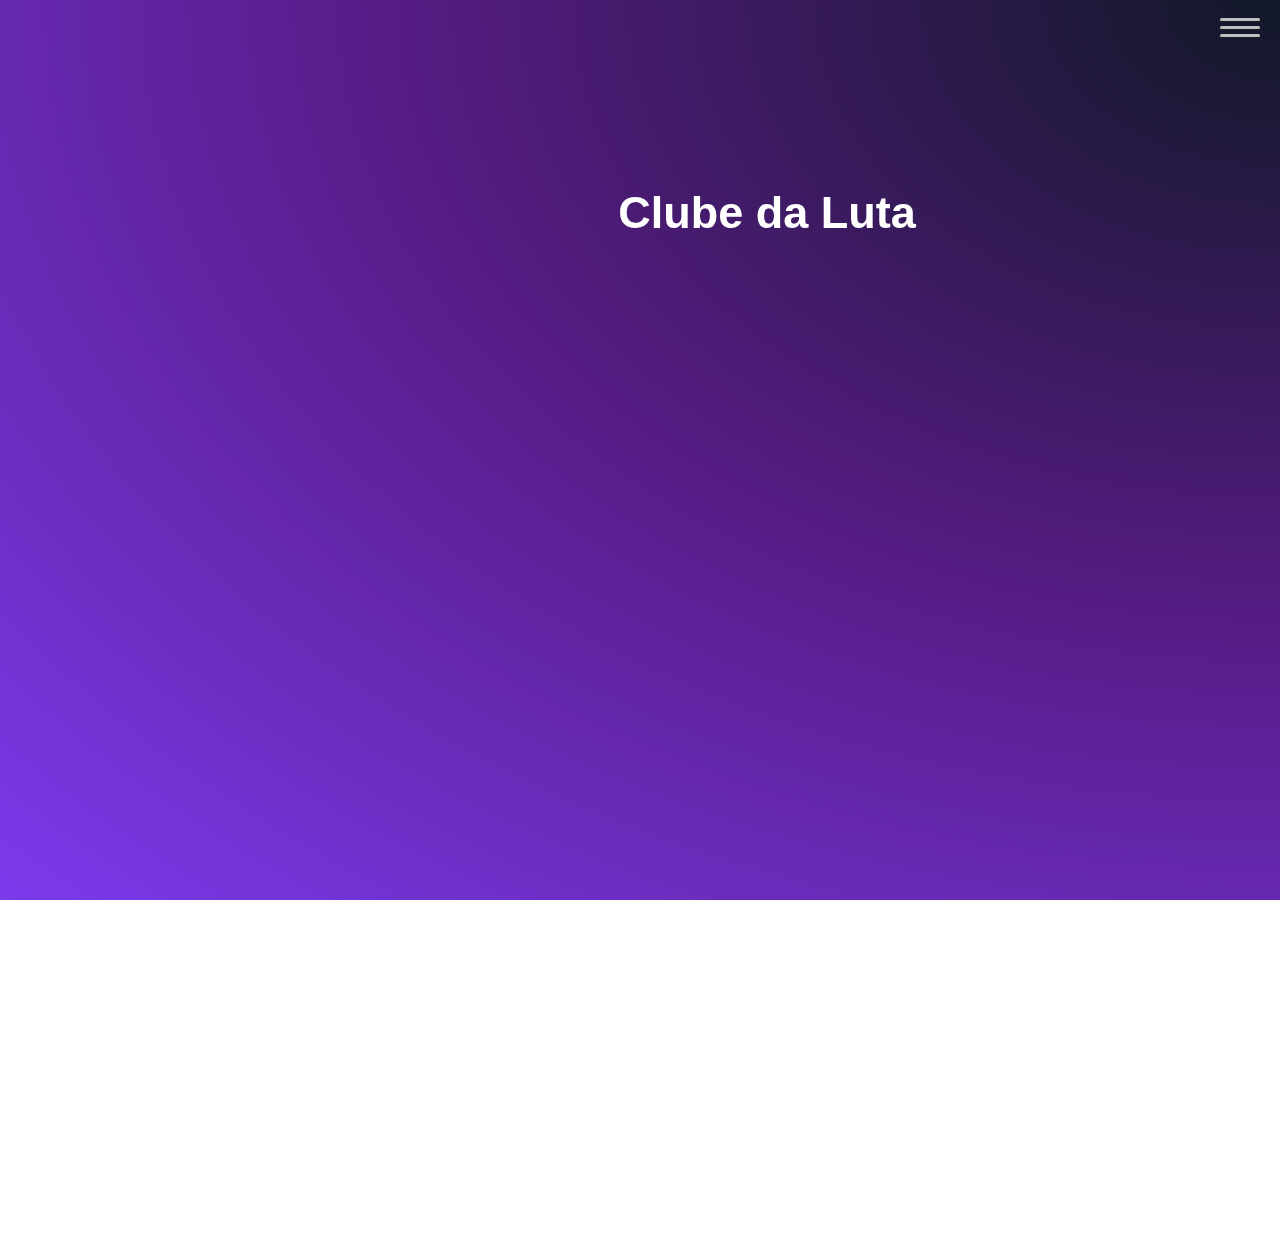
<file: club.html>
<!DOCTYPE html>
       <html>
       
     <head>
    <meta charset="UTF-8">
    <meta name="viewport" content="width=device-width, initial-scale=1">
    <title>sababysz online</title>
    <link rel="stylesheet" href="style.css">
    <link rel="stylesheet" href="scf.css">
    <link rel="stylesheet" href="club.css">
    <link rel="stylesheet" href="psic.css">
    <link rel="stylesheet" href="psic.css">
    
   </head>
       
       
 <body>
   
   <div class="background"></div>
       
  <header>
       
   <input type="checkbox" id="burger-toggle">
    <label for="burger-toggle" class="burger-menu">
       <div class="line"></div>
       <div class="line"></div>
       <div class="line"></div>
           </label>
       
  <nav class="menu">
       
  <div class="menu-inner">
       
   <ul class="menu-nav">
       
     <li class="menu-nav-item"><a class="menu-nav-link" href="index.html"><span>
       <div>início</div>
                </span></a>
                 </li>
       
     <li class="menu-nav-item"><a class="menu-nav-link" href="scarface.html"><span>
        <div>Scarface</div>
                </span></a>
                 </li>
       
     <li class="menu-nav-item"><a class="menu-nav-link" href="club.html"><span>
         <div>Clube<p>da Luta</div>
                </span></a>
                 </li>
       
     <li class="menu-nav-item"><a class="menu-nav-link" href="psic.html"><span>
         <div>Psicopata<p>Americano</div>
                </span></a>
                 </li>
       
               </ul>
       
             </div>
       
           </nav>
           
           
           
           
<div class="titulo-club">
       
         <h1>Clube da Luta</h1>
       
       </div>
       
       
       






       
       
<script src="main.js"></script>
</header>
</body>
</html>
</file>
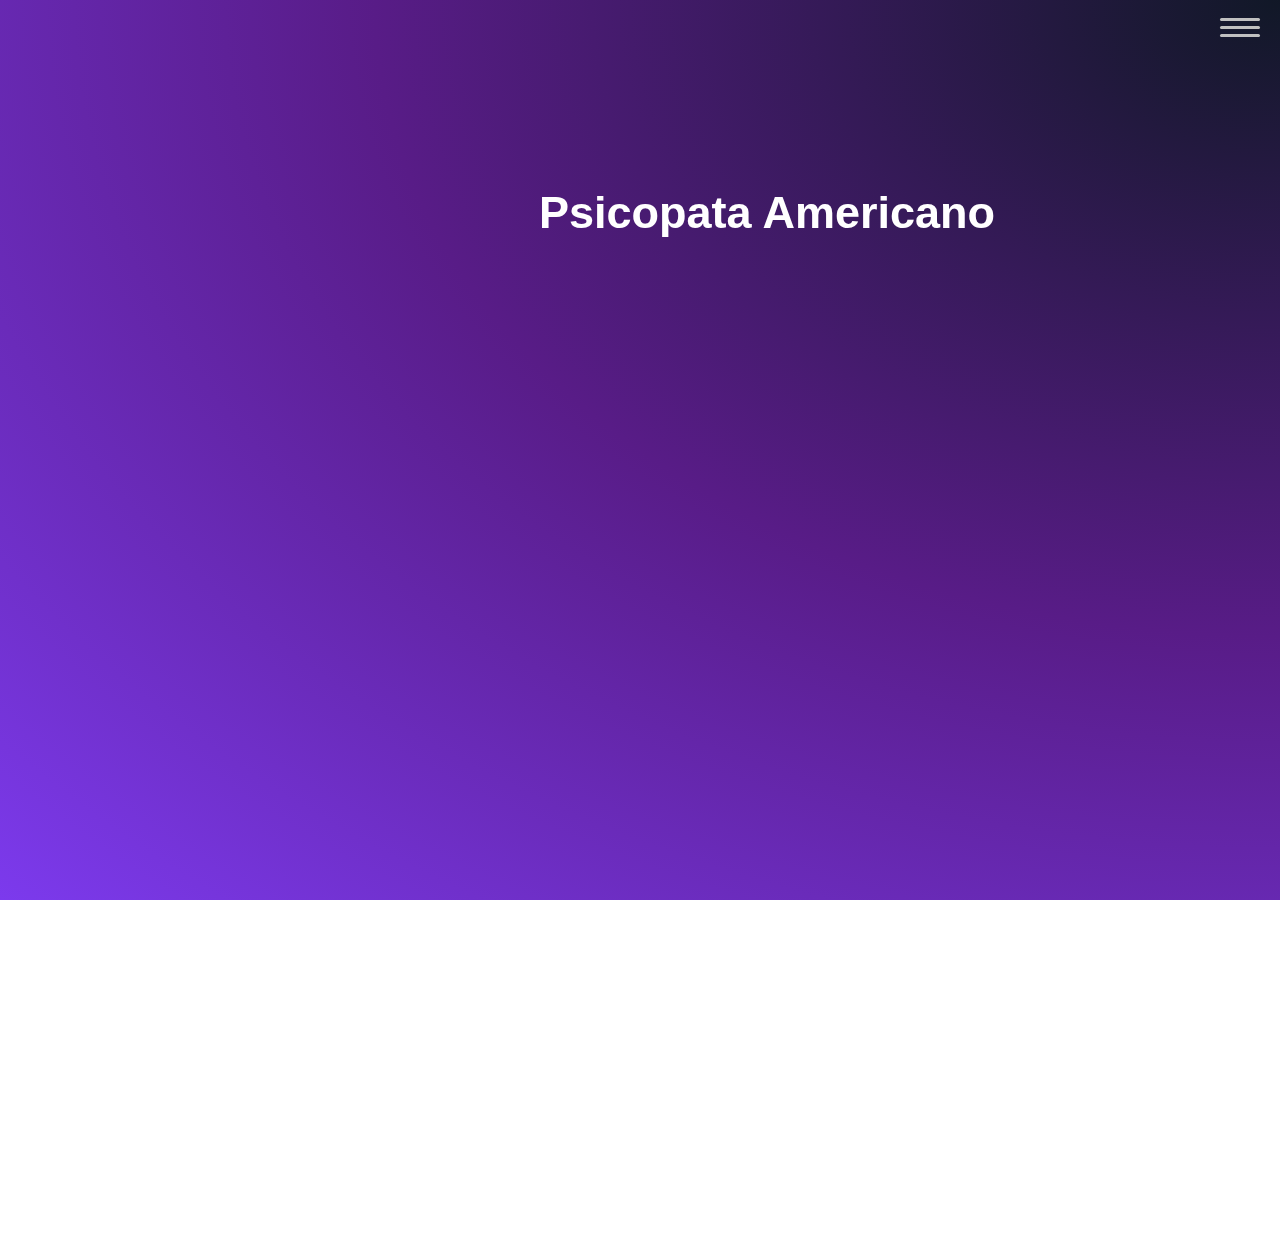
<file: psic.html>
<!DOCTYPE html>
<html>

<head>
  <meta charset="UTF-8">
  <meta name="viewport" content="width=device-width, initial-scale=1">
  <title>sababysz online</title>
  <link rel="stylesheet" href="style.css">
  <link rel="stylesheet" href="scf.css">
  <link rel="stylesheet" href="club.css">
  <link rel="stylesheet" href="psic.css">
  <link rel="stylesheet" href="psic.css">
  
</head>


<body>
  
  <div class="background"></div>
  
<header>
    
  <input type="checkbox" id="burger-toggle">
    <label for="burger-toggle" class="burger-menu">
      <div class="line"></div>
      <div class="line"></div>
      <div class="line"></div>
    </label>

 <nav class="menu">
              
   <div class="menu-inner">
              
    <ul class="menu-nav">
                  
      <li class="menu-nav-item"><a class="menu-nav-link" href="index.html"><span>
   <div>início</div>
     </span></a>
      </li>
                  
      <li class="menu-nav-item"><a class="menu-nav-link" href="scarface.html"><span>
  <div>Scarface</div>
   </span></a>
               </li>
                        
  <li class="menu-nav-item"><a class="menu-nav-link" href="club.html"><span>
  <div>Clube<p>da Luta</div>
   </span></a>
               </li>
                        
  <li class="menu-nav-item"><a class="menu-nav-link" href="psic.html"><span>
  <div>Psicopata<p>Americano</div>
   </span></a>
               </li>

               </ul>
              
               </div>

       </nav>
       
       
<div class="titulo-psic">

    <h1>Psicopata Americano</h1>
    
 </div>
 
 
 
 
 

 
 
 
 
 

<script src="main.js"></script>
</header>
</body>
</html>
</file>
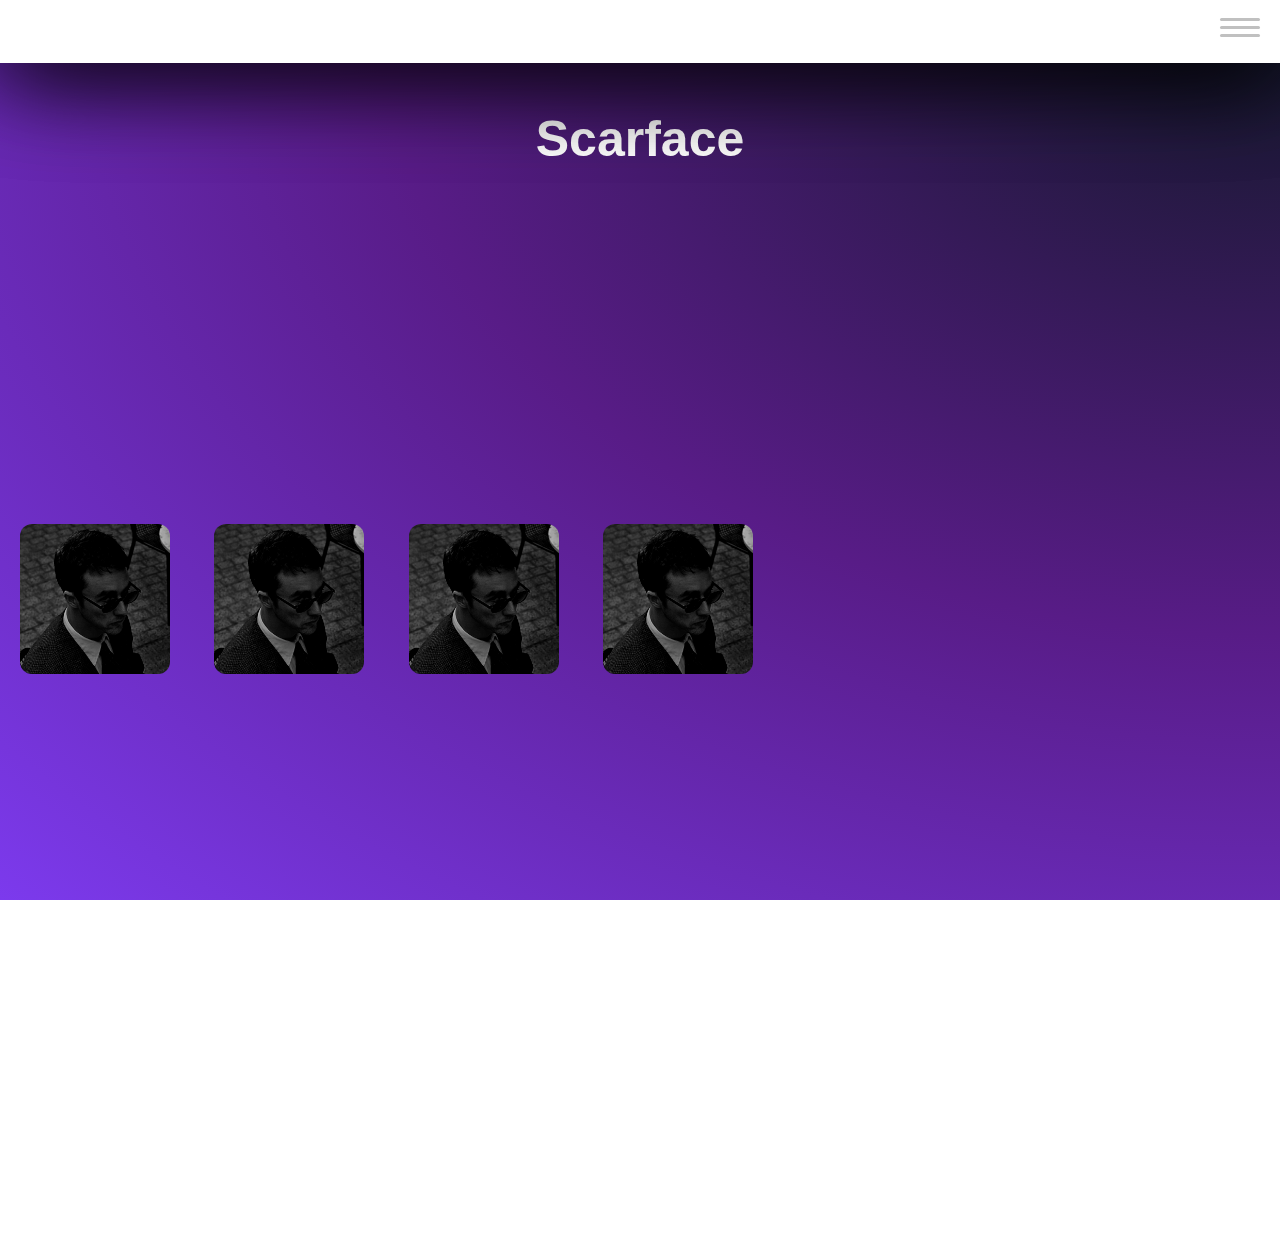
<file: scarface.html>
<!DOCTYPE html>
<html>

<head>
  <meta charset="UTF-8">
  <meta name="viewport" content="width=device-width, initial-scale=1">
  <title>scarface</title>
  <link rel="stylesheet" href="scf.css">

  
</head>


<body>
  
  
<header>
  
  <div class="pedaco"></div>
  
  <div class="cabecalho"></div><div class="cabecalho"></div>
    
  <input type="checkbox" id="burger-toggle">
    <label for="burger-toggle" class="burger-menu">
      <div class="line"></div>
      <div class="line"></div>
      <div class="line"></div>
    </label>

 <nav class="menu">
              
   <div class="menu-inner">
              
    <ul class="menu-nav">
                  
      <li class="menu-nav-item"><a class="menu-nav-link" href="index.html"><span>
   <div>início</div>
     </span></a>
      </li>
                  
      <li class="menu-nav-item"><a class="menu-nav-link" href="scarface.html"><span>
  <div>Scarface</div>
   </span></a>
               </li>
                        
  <li class="menu-nav-item"><a class="menu-nav-link" href="club.html"><span>
  <div>Clube<p>da Luta</div>
   </span></a>
               </li>
                        
  <li class="menu-nav-item"><a class="menu-nav-link" href="psic.html"><span>
  <div>Psicopata<p>Americano</div>
   </span></a>
   
          </li>

             </ul>
              
               </div>

                  </nav>
                  

     
       
<div class="titulo"> 

    <h1>Scarface</h1>
    
 </div>
 
 






 
 
 

</header>






<div class="carousel-container">
  <div class="slides-list">
    <div class="slide"></div>
    <div class="slide"></div>
    <div class="slide"></div>
    <div class="slide"></div>
  </div>
</div>





<div class="background"></div>


<script src="main.js"></script>
</body>
</html>
</file>
<file: style.css>
* {
  padding: 0;
  margin: 0;
  box-sizing: border-box;
  font-family: "arial";
}

#burger-toggle {

  position: relative;
  appearance: none;
  opacity: 0;
  display: none;

}

#burger-toggle:checked ~ .menu {
  opacity: 1;
  visibility: visible;
}

#burger-toggle:checked ~ .menu .menu-nav-link span div,
#burger-toggle:checked ~ .menu img,
#burger-toggle:checked ~ .menu .title p {
  transform: translateY(0);
  transition: 1.2s 0.1s cubic-bezier(0.1, 0, 0.06, 1);
}
#burger-toggle:checked ~ .menu .image-link:nth-child(1) img {
  transition-delay: 0.1s;
}
#burger-toggle:checked ~ .menu .image-link:nth-child(2) img {
  transition-delay: 0.1s;
}
#burger-toggle:checked ~ .menu .image-link:nth-child(3) img {
  transition-delay: 0.1s;
}
#burger-toggle:checked ~ .menu .image-link:nth-child(4) img {
  transition-delay: 0.2s;
}
#burger-toggle:checked ~ .burger-menu .line::after {
  transform: translateX(0);
}

#burger-toggle:checked ~ .burger-menu .line:nth-child(1) {
  transform: translateY(calc(var(--burger-menu-radius) / 30)) rotate(45deg);
  background-color: #ffffff;
}

#burger-toggle:checked ~ .burger-menu .line:nth-child(2) {
  transform: scaleX(0);
  background-color: #ffffff;
}
#burger-toggle:checked ~ .burger-menu .line:nth-child(3) {
  transform: translateY(calc(var(--burger-menu-radius) / -5)) rotate(-45deg);
  background-color: #ffffff;
}


/* menu */

.burger-menu {

    --burger-menu-radius: 5em;
    position: fixed;
    top: -16px;
    right: 0%;
    z-index: 99;
    display: block;
    width: var(--burger-menu-radius);
    height: var(--burger-menu-radius);
    outline: none;
    cursor: pointer;

}

.burger-menu .line {
  position: absolute;
  left: 25%;
  width: 50%;
  height: 3px;
  background: silver;
  border-radius: 10px;
  overflow: hidden;
  transition: 0.2s;
}

.burger-menu .line:nth-child(1) {

  top: 42%;

}

.burger-menu .line:nth-child(2) {

  top: 52%;

}

.burger-menu .line:nth-child(3) {

  top: 63%;

}

.burger-menu .line::after {

  position: absolute;
  content: "";
  top: 0;
  left: 0;
  width: 100%;
  height: 100%;
  background: var(--primary-color-darker);
  transform: translateX(-100%);
  transition: 0.1s;

}

.burger-menu .line:nth-child(2)::after {
  transition-delay: 0.0s;
}

.burger-menu .line:nth-child(3)::after {
  transition-delay: 0.1s;

}

.burger-menu:hover .line::after {
  transform: translateX(0);
  transition-delay: 0.1s;

}


/* fundo do menu */

.menu {

  position: fixed;
  top: 0;
  left: 0;
  width: 100%;
  height: 100%;
  justify-content: center;
  align-items: center;
  opacity: 0;
  display: flex;
  overflow-x: hidden;
  visibility: hidden;
  transition: 0.3s;
  margin-left: 110px;
  box-shadow: 0 0 20px #000;
  background: hsl(0 0 50% / 0.5);
  backdrop-filter: blur(1rem);
  z-index: 2;
}


/* fundo do menu */


@media screen and (max-width: 750px) {
  .menu {
    display: block;
  }
}

.menu-nav {

  display: flex;
  flex-wrap: wrap;
  margin: 0;
  padding: 0;
  text-align: center;
  list-style-type: none;
  margin-top: 20%;
  position: absolute;
}

@media screen and (max-width: 750px) {
  .menu-nav {
    flex-direction: column;
  }
}
.menu-nav-item {

    flex: 1;
    display: block;
    margin-right: 10px;
    margin: 18px;
    align-items: center;
}

.menu-nav-link {

  position: relative;
  display: inline-flex;
  font-size: 2rem;
  color: white;
  text-decoration: none;

}

.menu-nav-link span {
  overflow: hidden;
}
.menu-nav-link span div {
  transform: translateY(102%);
}
.menu-nav-link::after {
  position: absolute;
  content: "";
  top: 100%;
  left: 0;
  width: 100%;
  height: 3px;
  background: gray;
  transform: scaleX(0);
  transform-origin: right;
  transition: transform 0.5s;
}
.menu-nav-link:hover::after {
  transform: scaleX(1);
  transform-origin: left;
}


:root {
  --color-primary: #7D7AFF;
  --color-gradient-1: #7d7aff;
  --color-gradient-2: #2121e2;
  --color-gradient-3: #00fff0;
  --color-gradient-4: #8785FF;
  
  --color-secondary: #FF8585;
  --color-gradient-5: #7d7aff;
  --color-gradient-6: #2121E2;
  --color-gradient-7: #FF76B8;
  --color-gradient-8: #001AFF;
  
  --color-tertiary: #000A35;
  --color-gradient-9: #00F0FF;
  --color-gradient-10: #00F0FF;
  --color-gradient-11: #FAFF00;
  --color-gradient-12: #00F0FF;
  
  --color-gradient-00: #00FFE1;
  --color-gradient-01: #B3BAFF;
  --color-gradient-02: #FFC0FF;
  --color-gradient-03: #00008C;
  --color-gradient-04: #000C58;
}
  
  
  


body {
  position: absolute;
  width: 100%;
  height: 200vh;
  min-height: 100%;
}



.pedaco {
  position: absolute;
  top: 0%;
  left: 0%;
  width: 100%;
  height: 3.5%;
  padding: 15px;
  box-shadow: 0 0 0px #000;
  backdrop-filter: blur(0.2rem);
  border-color: hsl(0 0% 50% / 0.5);
  background-color: #1f0436;
  margin: 25px;
  width: 100%;
  margin: 0 auto;
  z-index: 0;
  display: none;
}


/* ↓ parte de cima do site, o cabeçalho ↓ */


.cabecalho {
  position: fixed;
  top: 0%;
  left: 0%;
  width: 100%;
  height: 8%;
  padding: 10px;
  box-shadow: 0 0 5px #000;
  background: hsl(0 0% 20% / 0.2);
  backdrop-filter: blur(1rem);
  border-color: hsl(0 0% 50% / 0.5);
  margin: 25px;
  width: 100%;
  margin: 0 auto;
  z-index: 1;
  border-radius: 0px 0px;
  border-style: solid;
  border-width: 0px;
  transition: 0.3s;
  display: flex;
}


.cabecalho:focus {
  outline: none;
}



header {
}


header:before {
  
}





/* ↑ parte de cima do site, o cabeçalho ↑ */


  
.logo h1 {
  font-size: 15px;
  margin-top: -535px;
  margin-left: -65px;
  position: relative;
  z-index: 1;
}

.logo p {
  font-size: 12px;
  color: white;
  position: relative;
  top: -70px;
  z-index: 1;
}  
  
  
  
#home-fundo {
  position: relative;
  margin-left: -0px;
  margin-top: 50px;
  width: 100%;
  -webkit-mask-image: linear-gradient(to top, transparent 50px, black 80%);
  z-index: 0;
  opacity: 55%;
}
  

h2 {
  color: white;
  text-decoration: none;
  font-size: 26px;
  position: flex;
}

p {
  color: white;
  text-decoration: none;
  justify-content: center;
  font-size: 17px;
}

li p {
  color: white;
  text-decoration: none;
  justify-content: center;
  font-size: 17px;
}



#box-1 h2 {
  margin-left: 40px;
  margin-top: -25px;
  height: 6vh;
}

#box-1 p {
  color: white;
  text-decoration: none;
  box-shadow: 0 5px 15px rgba(0, 0, 0, 0.7);
  background-color: black;
  font-size: 16px;
  white-space: nowrap;
  margin-left: -40px;
  padding: 4px 0px;
  border: 200px;
}

#box-2 h2 {
  margin-left: 10px;
  margin-top: -20px;
  height: 6vh;
  white-space: nowrap;
}

#box-2 p {
  color: white;
  text-decoration: none;
  box-shadow: 25px 0px rgba(0, 0, 0, 0.7);
  background-color: black;
  font-size: 16px;
  white-space: nowrap;
  margin-left: -40px;
  padding: 10px 0px;
  border: 200px;
  margin-top: -12px;
}

#box-3 h2 {
  margin-left: -35px;
  margin-top: -25px;
  height: 6vh;
  white-space: nowrap;
}

#box-3 p {
  color: white;
  text-decoration: none;
  box-shadow: 60px 20px rgba(0, 0, 0, 0.7);
  background-color: black;
  font-size: 16px;
  white-space: nowrap;
  margin-left: -40px;
  padding: 10px 0px;
  border: 200px;
  margin-top: -12px;
}

.box {
  max-width: 100%;
  padding: 80px;
  background: rgba(255, 255, 255, 0.2);
  box-shadow: 0 5px 15px rgba(0, 0, 0, 0.5);
  border-radius: 12px;
  margin: 25px;
  width: 90%;
  margin: 0 auto;
  text-decoration: none;
  background-color: black;
  margin-top: 6%;
  backface-visibility: hidden;
}



li {
  color: white;
  height: 100px;
  font-size: 20px;
  right: 0;
  width: 100%;
  padding: 0;
  list-style: none;
  text-decoration: none;
}

h1 {
  color: white;
  height: 100px;
  font-size: 20px;
  right: 0;
  width: 100%;
  padding: 0;
  margin: -65px;
  text-decoration: none;
}

a {
  text-decoration: none;
}


#box-1 {
  background-image: url(scf4.jpg);
  background-size: 100%;
  margin-top: 90%;
  backface-visibility: hidden;
  position: relative;
}



#box-2 {
  background-image: url(iii.jpg);
  background-size: 100%;
  backface-visibility: hidden;
}


#box-3 {
  background-image: url(psic.jpg);
  background-size: 100%;
  backface-visibility: hidden;
}



div:focus {
  outline: none;
}



#perfilogo {
  width: 45px;
  position: absolute;
  top: 500px;
  left: 65%;
  box-shadow: rgba(0, 0, 0, 0.9);
  z-index: 99;
}



.switch {
  position: relative;
  display: inline-block;
  width: 155px;
  height: 34px;
  left: 30%;
  top: 180px;
}

/* ↓ CASA DA BOLINHA ↓ */

.slider {
  position: absolute;
  cursor: pointer;
  top: 0%;
  left: 0;
  right: 0;
  bottom: 0;
  background-color: white;
  transition: .4s;
  border-radius: 34px;
  
  
  display: none;    /* ← atenção */
  
  
}


/* ↑ CASA DA BOLINHA ↑ */


/* ↓ BOLINHA PRINCIPAL ↓ */


.slider:before {
  position: absolute;
  content: "";
  height: 26px;
  width: 72px;
  left: 4px;
  bottom: 4px;
  background-color: #6495ED;
  transition: .4s;
  border-radius: 30px;
  
  
  display: none;    /* ← atenção */
  
  
}



/* ↑ BOLINHA PRINCIPAL ↑ */



input:checked + .slider {
  background-color: white;
}

input:checked + .slider:before {
  transform: translateX(75px);
}



.button {
  position: absolute;
  left: 45%;
  width: 200px;
  height: 34px;
  overflow: hidden;
}



/* ↓ outra bolinha não usável ↓ */

.ball {
  position: absolute;
  top: 30%;
  left: 50%;
  width: 32px;
  height: 32px;
  border-radius: 50%;
  background-color: white;
  transform: translate(-50%, -50%);
  opacity: 0%;
}

/* ↑ outra bolinha não usável ↑ */

input:checked + .slider + .button .ball {
  left: calc(100% - 16px);
  transition: all 0.4s ease-in-out;
}

input:checked + .slider + .button .ball.ball-move {
  left: calc(100% - 40px);
}

.switch:checked + .slider + .button .ball {
  transition: all 0.4s ease-in-out;
}

.switch:checked + .slider + .button .ball.ball-move {
  left: calc(100% - 40px);
}



.background {
  position: fixed;
  top: 0;
  left: 0;
  background: radial-gradient(at right top, rgb(17, 24, 39), rgb(88, 28, 135), rgb(124, 58, 237));
  width: 100%;
  height: 100%;
  z-index: -1;
}




#check-1 {
  position: top;
  width: 20px;
  height: 20px;
  left: 100px;
  top: 20%;
}

texto-animado {
  position: absolute;
  z-index: 99;
}


.texto-animado p {
  font-size: 26px;
  color: white;
  background-color: #1f0436;
  opacity: ;
}


.linha-animada-1:nth-child(1) {
  margin-top: -50%;
  margin-left: 20%;
  font-family: monospace;
  border-right: 4px solid;
  animation-name: typing;
  animation-duration: 3s;
  animation-iteration-count: infinite;
  animation-delay: 1.5s;
  overflow: hidden;
  white-space: nowrap;
}

.linha-animada-2:nth-child(2) {
  margin-top: -16%;
  margin-left: 20%;
  font-family: monospace;
  border-right: 4px solid;
  animation-name: tijolo;
  animation-duration: 3s;
  animation-iteration-count: infinite;
  overflow: hidden;
  white-space: nowrap;
}


@keyframes typing {
  from {
    width: 0;
  }
  to {
    width: 58%;
  }
}

@keyframes tijolo {
  from {
    width: 0;
  }
  to {
    width: 62%;
  }
}

@keyframes blinking {
  50% {
    border-color: transparent;
  }
}



.carousel-container {
  top: 22%;
  position: relative;
  width: 100%;
  overflow-x: auto;
  justify-content: center;
}

.slides-list {
  display: inline-block;
  white-space: nowrap;
}

.slide {
  background-image: url();
  background-size: cover;
  display: inline-block;
  width: 150px;
  margin-right: 10px;
  height: 150px;
  margin: 20px;
  background-color: black;
  border-radius: 12px;
}

.slide:last-child {
  margin-right: 1;
}




#tw_2_1849968482 {
    /* Defina aqui as propriedades de posicionamento desejadas */
    position: absolute;
    top: 65px;
    left: 95px;
}
</file>
<file: scf.css>
* {
  padding: 0;
  margin: 0;
  box-sizing: border-box;
  font-family: "arial";
}


#burger-toggle {

  position: relative;
  appearance: none;
  opacity: 0;
  display: none;

}

#burger-toggle:checked ~ .menu {
  opacity: 1;
  visibility: visible;
}

#burger-toggle:checked ~ .menu .menu-nav-link span div,
#burger-toggle:checked ~ .menu img,
#burger-toggle:checked ~ .menu .title p {
  transform: translateY(0);
  transition: 1.2s 0.1s cubic-bezier(0.1, 0, 0.06, 1);
}
#burger-toggle:checked ~ .menu .image-link:nth-child(1) img {
  transition-delay: 0.1s;
}
#burger-toggle:checked ~ .menu .image-link:nth-child(2) img {
  transition-delay: 0.1s;
}
#burger-toggle:checked ~ .menu .image-link:nth-child(3) img {
  transition-delay: 0.1s;
}
#burger-toggle:checked ~ .menu .image-link:nth-child(4) img {
  transition-delay: 0.2s;
}
#burger-toggle:checked ~ .burger-menu .line::after {
  transform: translateX(0);
}

#burger-toggle:checked ~ .burger-menu .line:nth-child(1) {
  transform: translateY(calc(var(--burger-menu-radius) / 30)) rotate(45deg);
  background-color: #ffffff;
}

#burger-toggle:checked ~ .burger-menu .line:nth-child(2) {
  transform: scaleX(0);
  background-color: #ffffff;
}
#burger-toggle:checked ~ .burger-menu .line:nth-child(3) {
  transform: translateY(calc(var(--burger-menu-radius) / -5)) rotate(-45deg);
  background-color: #ffffff;
}


/* menu */

.burger-menu {

    --burger-menu-radius: 5em;
    position: absolute;
    top: -8px;
    right: 0%;
    z-index: 99;
    display: block;
    width: var(--burger-menu-radius);
    height: var(--burger-menu-radius);
    outline: none;
    cursor: pointer;

}

.burger-menu .line {
  position: absolute;
  left: 25%;
  width: 50%;
  height: 3px;
  background: silver;
  border-radius: 10px;
  overflow: hidden;
  transition: 0.2s;
}

.burger-menu .line:nth-child(1) {

  top: 32%;

}

.burger-menu .line:nth-child(2) {

  top: 42%;

}

.burger-menu .line:nth-child(3) {

  top: 53%;

}

.burger-menu .line::after {

  position: absolute;
  content: "";
  top: 0;
  left: 0;
  width: 100%;
  height: 100%;
  background: var(--primary-color-darker);
  transform: translateX(-100%);
  transition: 0.1s;

}

.burger-menu .line:nth-child(2)::after {
  transition-delay: 0.0s;
}

.burger-menu .line:nth-child(3)::after {
  transition-delay: 0.1s;

}

.burger-menu:hover .line::after {
  transform: translateX(0);
  transition-delay: 0.1s;

}


/* fundo do menu */

.menu {

  position: fixed;
  top: 0;
  left: 0;
  width: 100%;
  height: 100%;
  justify-content: center;
  align-items: center;
  opacity: 0;
  display: flex;
  overflow-x: hidden;
  visibility: hidden;
  transition: 0.3s;
  margin-left: 110px;
  box-shadow: 0 0 20px #000;
  background: hsl(0 0 50% / 0.5);
  backdrop-filter: blur(1rem);
  z-index: 2;
}


/* fundo do menu */


@media screen and (max-width: 750px) {
  .menu {
    display: block;
  }
}

.menu-nav {

  display: flex;
  flex-wrap: wrap;
  margin: 0;
  padding: 0;
  text-align: center;
  list-style-type: none;
  margin-top: 20%;
  position: absolute;
}

@media screen and (max-width: 750px) {
  .menu-nav {
    flex-direction: column;
  }
}
.menu-nav-item {

    flex: 1;
    display: block;
    margin-right: 10px;
    margin: 18px;
    align-items: center;
}

.menu-nav-link {

  position: relative;
  display: inline-flex;
  font-size: 2rem;
  color: white;
  text-decoration: none;

}

.menu-nav-link span {
  overflow: hidden;
}
.menu-nav-link span div {
  transform: translateY(102%);
}
.menu-nav-link::after {
  position: absolute;
  content: "";
  top: 100%;
  left: 0;
  width: 100%;
  height: 3px;
  background: gray;
  transform: scaleX(0);
  transform-origin: right;
  transition: transform 0.5s;
}
.menu-nav-link:hover::after {
  transform: scaleX(1);
  transform-origin: left;
}


:root {
  --color-primary: #7D7AFF;
  --color-gradient-1: #7d7aff;
  --color-gradient-2: #2121e2;
  --color-gradient-3: #00fff0;
  --color-gradient-4: #8785FF;
  
  --color-secondary: #FF8585;
  --color-gradient-5: #7d7aff;
  --color-gradient-6: #2121E2;
  --color-gradient-7: #FF76B8;
  --color-gradient-8: #001AFF;
  
  --color-tertiary: #000A35;
  --color-gradient-9: #00F0FF;
  --color-gradient-10: #00F0FF;
  --color-gradient-11: #FAFF00;
  --color-gradient-12: #00F0FF;
  
  --color-gradient-00: #00FFE1;
  --color-gradient-01: #B3BAFF;
  --color-gradient-02: #FFC0FF;
  --color-gradient-03: #00008C;
  --color-gradient-04: #000C58;
}
  
  
  


body {
  position: absolute;
  width: 100%;
  height: 140vh;
  min-height: 100%;
}


.background {
  position: fixed;
  top: 0;
  left: 0;
  background: radial-gradient(at right top, rgb(17, 24, 39), rgb(88, 28, 135), rgb(124, 58, 237));
  width: 100%;
  height: 100%;
  z-index: -1;
}


/* ↓ parte de cima do site, o cabeçalho ↓ */


.cabecalho {
  position: absolute;
  top: 0%;
  left: 0%;
  width: 100%;
  height: 5%;
  box-shadow: 0 0 100px #000;
  background: hsl(0 0 100% / 5);
  backdrop-filter: blur(100px);
  border-color: hsl(0 0 20% / .5);
  margin: 25px;
  margin: 0 auto;
  z-index: 1;
  border-radius: 0px 0px;
  border-style: solid;
  border-width: 0px;
  transition: 0.3s;
}


.cabecalho:focus {
  outline: none;
}


.pedaco {
  display: none;
  position: absolute;
  top: 0%;
  left: 0%;
  width: 100%;
  height: 5%;
  box-shadow: 0 0 0px #000;
  background: hsl(0 0 10% / 5);
  backdrop-filter: blur(1rem);
  border-color: hsl(0 0% 50% / 0.5);
  background-color: black;
  margin: 25px;
  width: 100%;
  margin: 0 auto;
  z-index: 0;
}




.titulo h1 {
  text-align: center;
  position: absolute;
  text-align: center;
  position: absolute;
  top: 11%;
  left: 50%;
  transform: translate(-50%, -50%);
  font-size: 50px;
  color: white;
}





.carousel-container {
  top: 40%;
  position: relative;
  width: 100%;
  overflow-x: auto;
  justify-content: center;
}

.slides-list {
  display: inline-block;
  white-space: nowrap;
}

.slide {
  background-image: url(iii.jpg);
  background-size: cover;
  display: inline-block;
  width: 150px;
  margin-right: 10px;
  height: 150px;
  margin: 20px;
  background-color: black;
  border-radius: 12px;
}

.slide:last-child {
  margin-right: 1;
}
</file>
<file: club.css>
.titulo-club h1 {
  text-align: center;
  position: absolute;
  text-align: center;
  position: absolute;
  top: 24%;
  left: 65%;
  transform: translate(-50%, -50%);
  font-size: 45px;
}
</file>
<file: psic.css>
.titulo-psic h1 {
  text-align: center;
  position: absolute;
  text-align: center;
  position: absolute;
  top: 24%;
  left: 65%;
  transform: translate(-50%, -50%);
  font-size: 45px;
}
</file>
